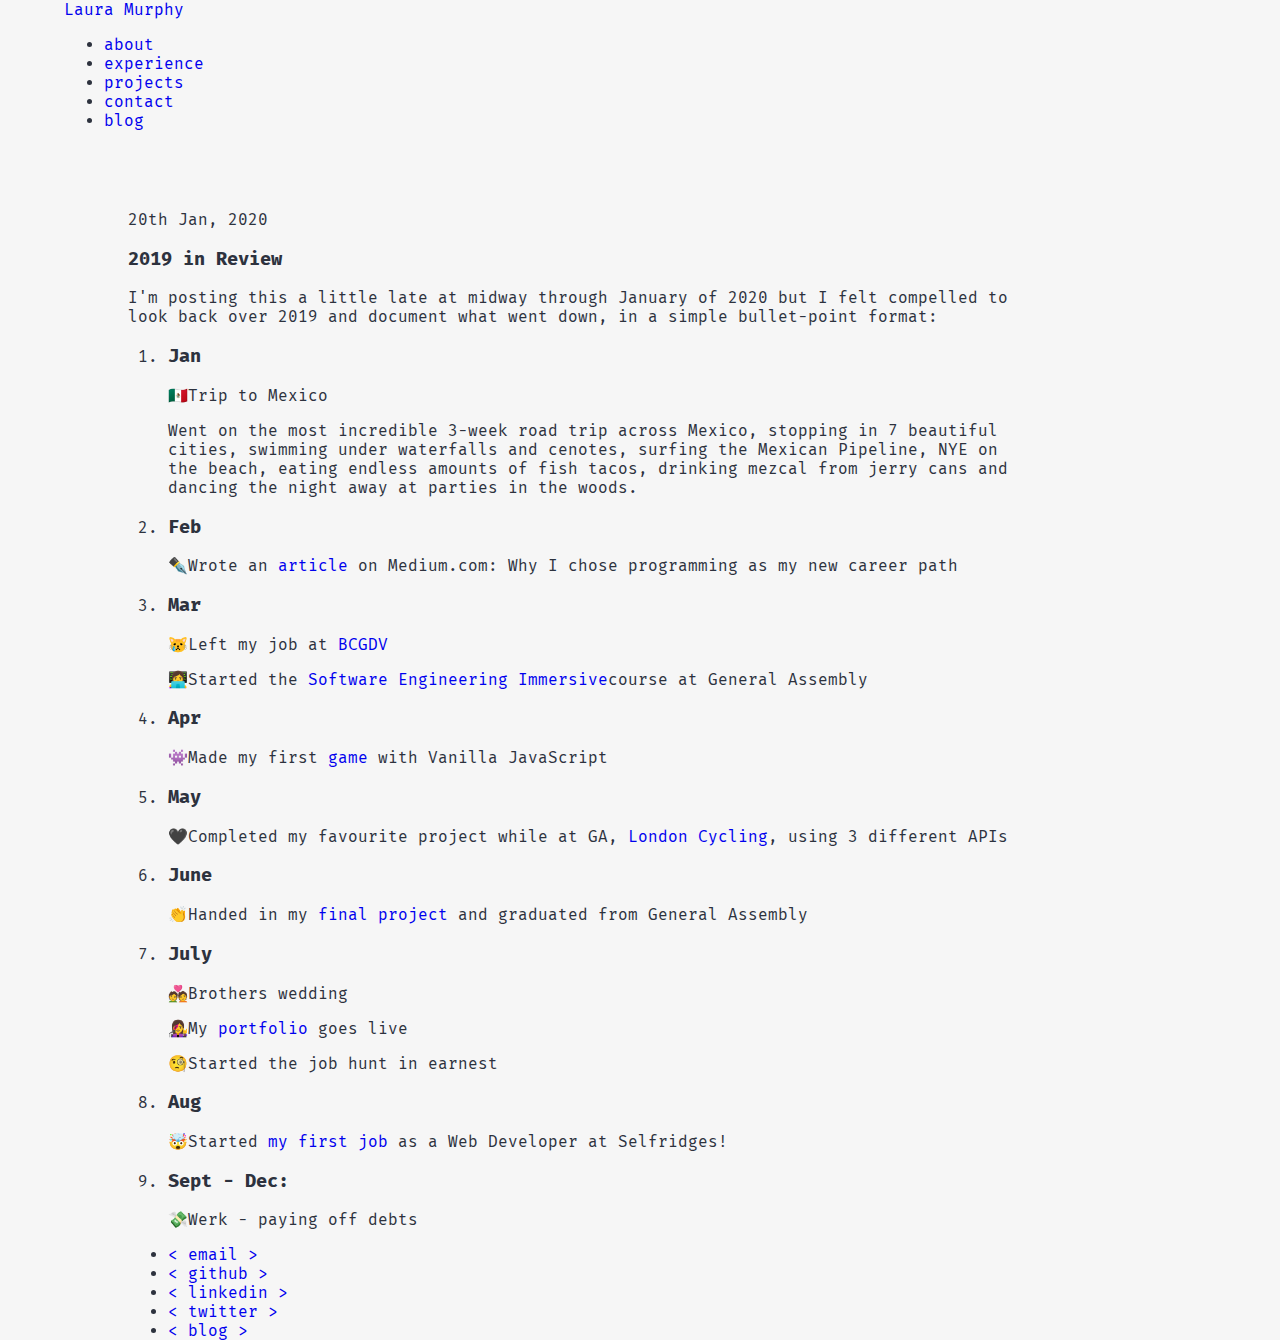
<file: blog/2019-review.html>
<!DOCTYPE html>
<html lang="en" dir="ltr">
  <head>
    <meta charset="utf-8">
    <title>Blog | Laura Murphy | London Web Developer</title>
    <link rel="stylesheet" type="text/css" href="../backup-style.css">
    <meta name="viewport" content="width=device-width, initial-scale=1">
  </head>
  <body>
    <!-- navbar -->
    <header id="navbar">
      <div class="logo"><a href="../index.html">Laura Murphy</a></div>
      <ul>
        <li><a class="about" href="../index.html#about">about</a></li>
        <li><a class="experience" href="../index.html#experience">experience</a></li>
        <li><a class="projects" href="../index.html#projects">projects</a></li>
        <li><a class="contact" href="../index.html#contact">contact</a></li>
        <li><a class="blog" href="blog.html">blog</a></li>
      </ul>
    </header>
    <main>
      <div class="blog-container">
        <article class="post-container">
          <header>
            <time datetime="Jan 20, 2020">20th Jan, 2020</time>
            <h3>2019 in Review</h3>
          </header>
          <div class="post-content">
            <p>I'm posting this a little late at midway through January of 2020 but I felt compelled to look back over 2019 and document what went down, in a simple bullet-point format:</p>
            <ol>
              <li>
                <h3>Jan</h3>
                <p>🇲🇽Trip to Mexico</p>
                <p>Went on the most incredible 3-week road trip across Mexico, stopping in 7 beautiful cities, swimming under waterfalls and cenotes, surfing the Mexican Pipeline, NYE on the beach, eating endless amounts of fish tacos, drinking mezcal from jerry cans and dancing the night away at parties in the woods.</p>
              </li>
              <li>
                <h3>Feb</h3>
                <p>✒️Wrote an <a href="https://medium.com/@laurahelenamurphy/why-i-chose-programming-as-my-new-career-path-b6c27749860f">article</a> on Medium.com: Why I chose programming as my new career path</p>
              </li>
              <li>
                <h3>Mar</h3>
                <p>😿Left my job at <a href="https://www.bcgdv.com/">BCGDV</a></p>
                <p>👩‍💻Started the <a href="https://generalassemb.ly/education/software-engineering-immersive/london">Software Engineering Immersive</a>course at General Assembly</p>
              </li>
              <li>
                <h3>Apr</h3>
                <p>👾Made my first <a href="http://laurahm.com/SEI-project-1/">game</a> with Vanilla JavaScript</p>
              </li>
              <li>
                <h3>May</h3>
                <p>🖤Completed my favourite project while at GA, <a href="http://laurahm.com/SEI-Project-2-React-Hackathon/#/">London Cycling</a>, using 3 different APIs</p>
              </li>
              <li>
                <h3>June</h3>
                <p>👏Handed in my <a href="https://lauras-travel-books.herokuapp.com/#/">final project</a> and graduated from General Assembly</p>
              </li>
              <li>
              <h3>July</h3>
                <p>💑Brothers wedding</p>
                <p>👩‍🎤My <a href="https://laurahm.com/">portfolio</a> goes live</p>
                <p>🧐Started the job hunt in earnest</p>
              </li>
              <li>
                <h3>Aug</h3>
                <p>🤯Started <a href="https://www.linkedin.com/in/lhmurphy/">my first job</a> as a Web Developer at Selfridges!</p>
              </li>
              <li>
                <h3>Sept - Dec:</h3>
                <p>💸Werk - paying off debts</p>
              </li>
            </ol>
          </div>
        </article>
      </div>
      <section id="contact"class="contact-wrapper">
        <ul>
          <li><a href="mailto:laurahelenamurphy@gmail.com">< email ></a></li>
          <li><a href="https://github.com/lhmurphy" target="_blank">< github ></a></li>
          <li><a href="https://www.linkedin.com/in/lhmurphy/" target="_blank">< linkedin ></a></li>
          <li><a href="https://twitter.com/lhm8" target="_blank">< twitter ></a></li>
          <li><a href="https://medium.com/@laurahelenamurphy/why-i-chose-programming-as-my-new-career-path-b6c27749860f" target="_blank">< blog ></a></li>
        </ul>
      </section>
    </main>
  </body>
</html>
</file>
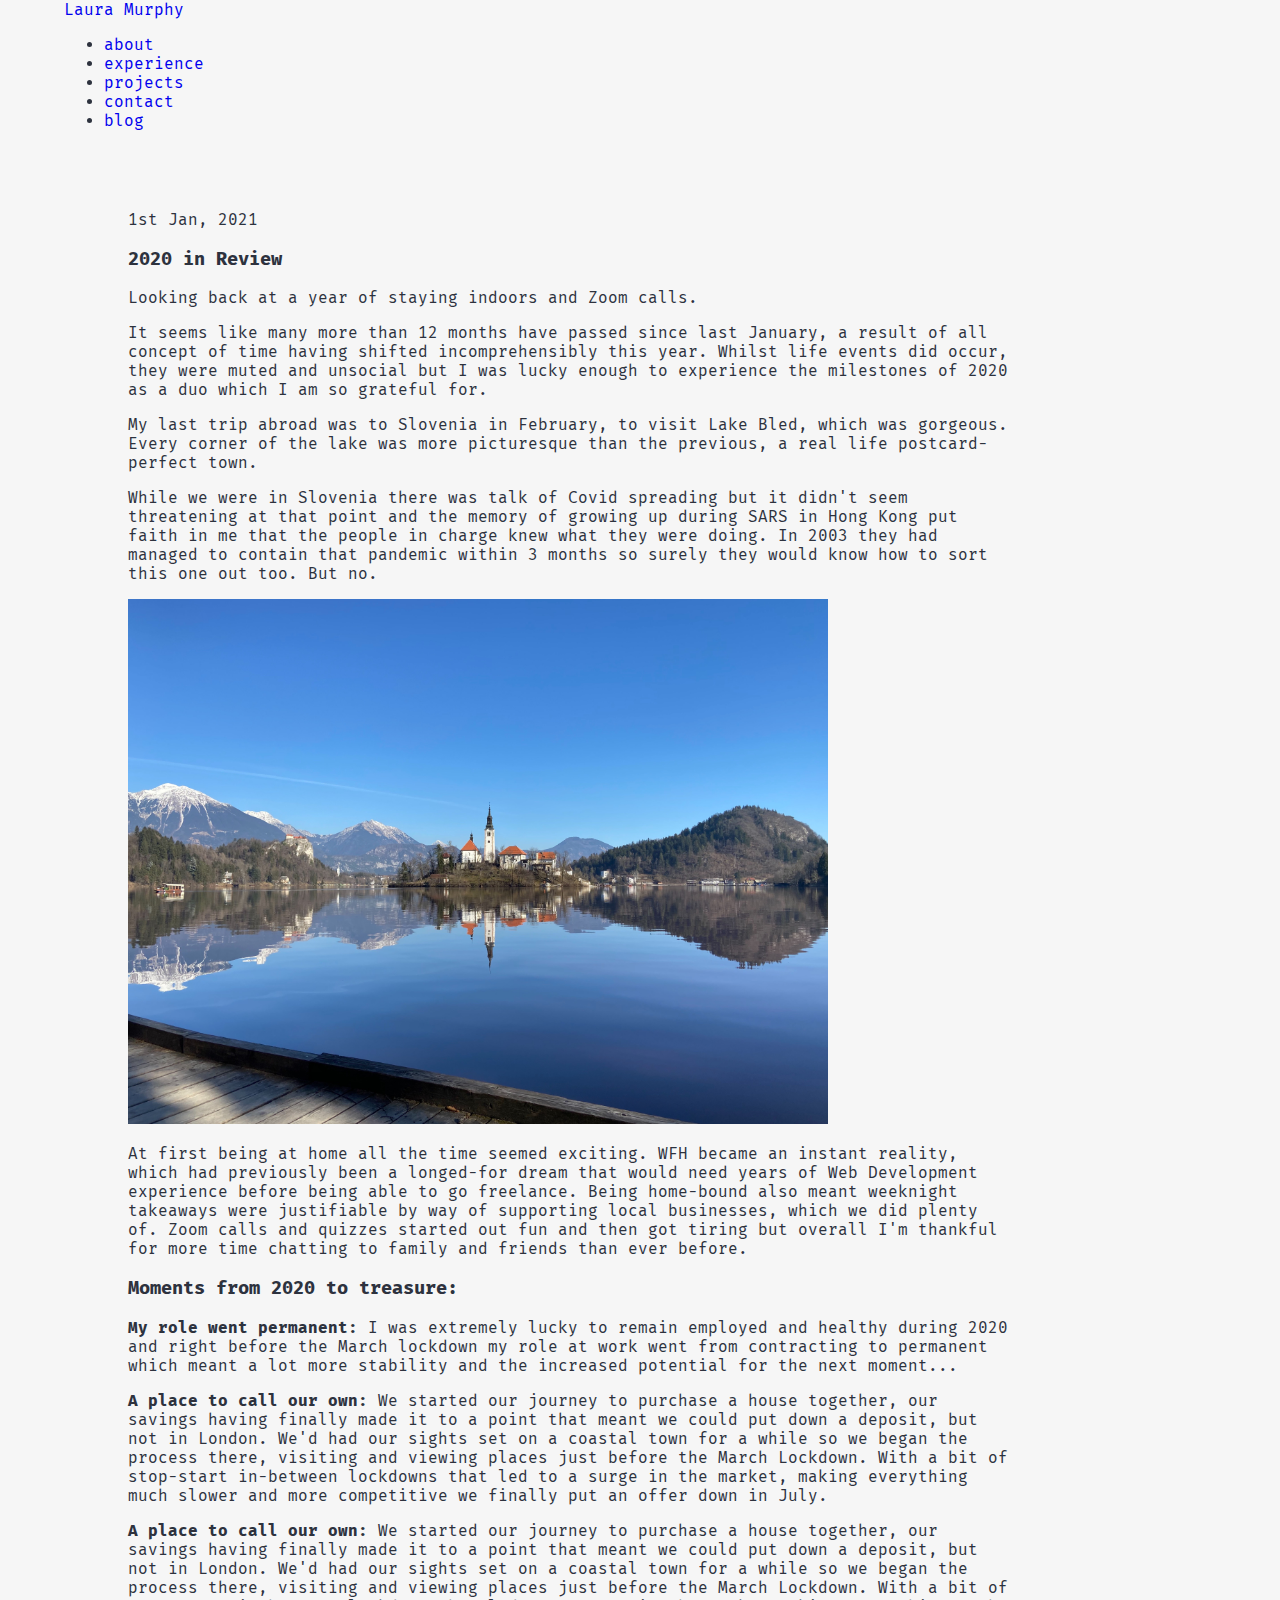
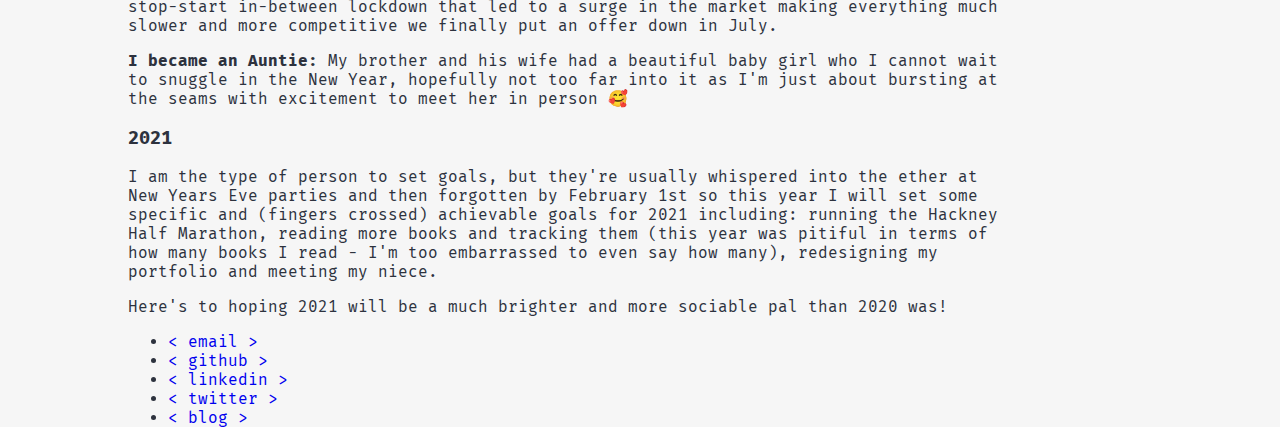
<file: blog/2020-review.html>
<!DOCTYPE html>
<html lang="en" dir="ltr">
  <head>
    <meta charset="utf-8">
    <title>Blog | Laura Murphy | London Web Developer</title>
    <link rel="stylesheet" type="text/css" href="../backup-style.css">
    <meta name="viewport" content="width=device-width, initial-scale=1">
  </head>
  <body>
    <!-- navbar -->
    <header id="navbar">
      <div class="logo"><a href="../index.html">Laura Murphy</a></div>
      <ul>
        <li><a class="about" href="../index.html#about">about</a></li>
        <li><a class="experience" href="../index.html#experience">experience</a></li>
        <li><a class="projects" href="../index.html#projects">projects</a></li>
        <li><a class="contact" href="../index.html#contact">contact</a></li>
        <li><a class="blog" href="blog.html">blog</a></li>
      </ul>
    </header>
    <main>
      <div class="blog-container">
        <article class="post-container">
          <header>
            <time datetime="Jan 20, 2020">1st Jan, 2021</time>
            <h3>2020 in Review</h3>
          </header>
          <div class="post-content">
            <p>
              Looking back at a year of staying indoors and Zoom calls.
            </p>
            <p>
              It seems like many more than 12 months have passed since last January, a result 
              of all concept of time having shifted incomprehensibly this year. Whilst life 
              events did occur, they were muted and unsocial but I was lucky enough to experience 
              the milestones of 2020 as a duo which I am so grateful for.
            </p>
            <p>
              My last trip abroad was to Slovenia in February, to visit Lake Bled, which was gorgeous. 
              Every corner of the lake was more picturesque than the previous, a real life postcard-perfect 
              town.
            </p>
            <p>
              While we were in Slovenia there was talk of Covid spreading but it didn't seem 
              threatening at that point and the memory of growing up during SARS in Hong Kong 
              put faith in me that the people in charge knew what they were doing. In 2003 they 
              had managed to contain that pandemic within 3 months so surely they would know 
              how to sort this one out too. But no.
            </p>
            <img class="blog-image" src="../images/lake-bled2.jpg" alt="lake bled">
            <p>
              At first being at home all the time seemed exciting. WFH became an instant reality, 
              which had previously been a longed-for dream that would need years of Web Development 
              experience before being able to go freelance. Being home-bound also meant weeknight 
              takeaways were justifiable by way of supporting local businesses, which we did 
              plenty of. Zoom calls and quizzes started out fun and then got tiring but overall 
              I'm thankful for more time chatting to family and friends than ever before.
            </p>
            <h3>
              Moments from 2020 to treasure:
            </h3>
            <p>
              <b>My role went permanent:</b> I was extremely lucky to remain employed and healthy during 
              2020 and right before the March lockdown my role at work went from contracting to 
              permanent which meant a lot more stability and the increased potential for the next moment...
            </p>
            <p>
            <b>A place to call our own:</b> We started our journey to purchase a house together, our savings 
              having finally made it to a point that meant we could put down a deposit, but not in London. 
              We'd had our sights set on a coastal town for a while so we began the process there, visiting 
              and viewing places just before the March Lockdown. With a bit of stop-start in-between 
              lockdowns that led to a surge in the market, making everything much slower and more competitive 
              we finally put an offer down in July. 
            </p>
            <p>
              <b>A place to call our own:</b> We started our journey to purchase a house together, our savings 
              having finally made it to a point that meant we could put down a deposit, but not in London. 
              We'd had our sights set on a coastal town for a while so we began the process there, visiting 
              and viewing places just before the March Lockdown. With a bit of stop-start in-between lockdown 
              that led to a surge in the market making everything much slower and more competitive we finally 
              put an offer down in July. 
            </p>
            <p>
              <b>I became an Auntie:</b> My brother and his wife had a beautiful baby girl who I cannot wait to snuggle 
              in the New Year, hopefully not too far into it as I'm just about  bursting at the seams with excitement 
              to meet her in person 🥰
            </p>
            <h3>
              2021
            </h3>
            <p>
              I am the type of person to set goals, but they're usually whispered into the ether at New Years 
              Eve parties and then forgotten by February 1st so this year I will set some specific and 
              (fingers crossed) achievable goals for 2021 including: running the Hackney 
              Half Marathon, reading more books and tracking them (this year was pitiful in terms of how many 
              books I read - I'm too embarrassed to even say how many), redesigning my portfolio and meeting 
              my niece. 
            </p>
            <p>
              Here's to hoping 2021 will be a much brighter and more sociable pal than 2020 was! 
            </p>
          </div>
        </article>
      </div>
      <section id="contact"class="contact-wrapper">
        <ul>
          <li><a href="mailto:laurahelenamurphy@gmail.com">< email ></a></li>
          <li><a href="https://github.com/lhmurphy" target="_blank">< github ></a></li>
          <li><a href="https://www.linkedin.com/in/lhmurphy/" target="_blank">< linkedin ></a></li>
          <li><a href="https://twitter.com/lhm8" target="_blank">< twitter ></a></li>
          <li><a href="https://medium.com/@laurahelenamurphy/why-i-chose-programming-as-my-new-career-path-b6c27749860f" target="_blank">< blog ></a></li>
        </ul>
      </section>
    </main>
  </body>
</html>
</file>
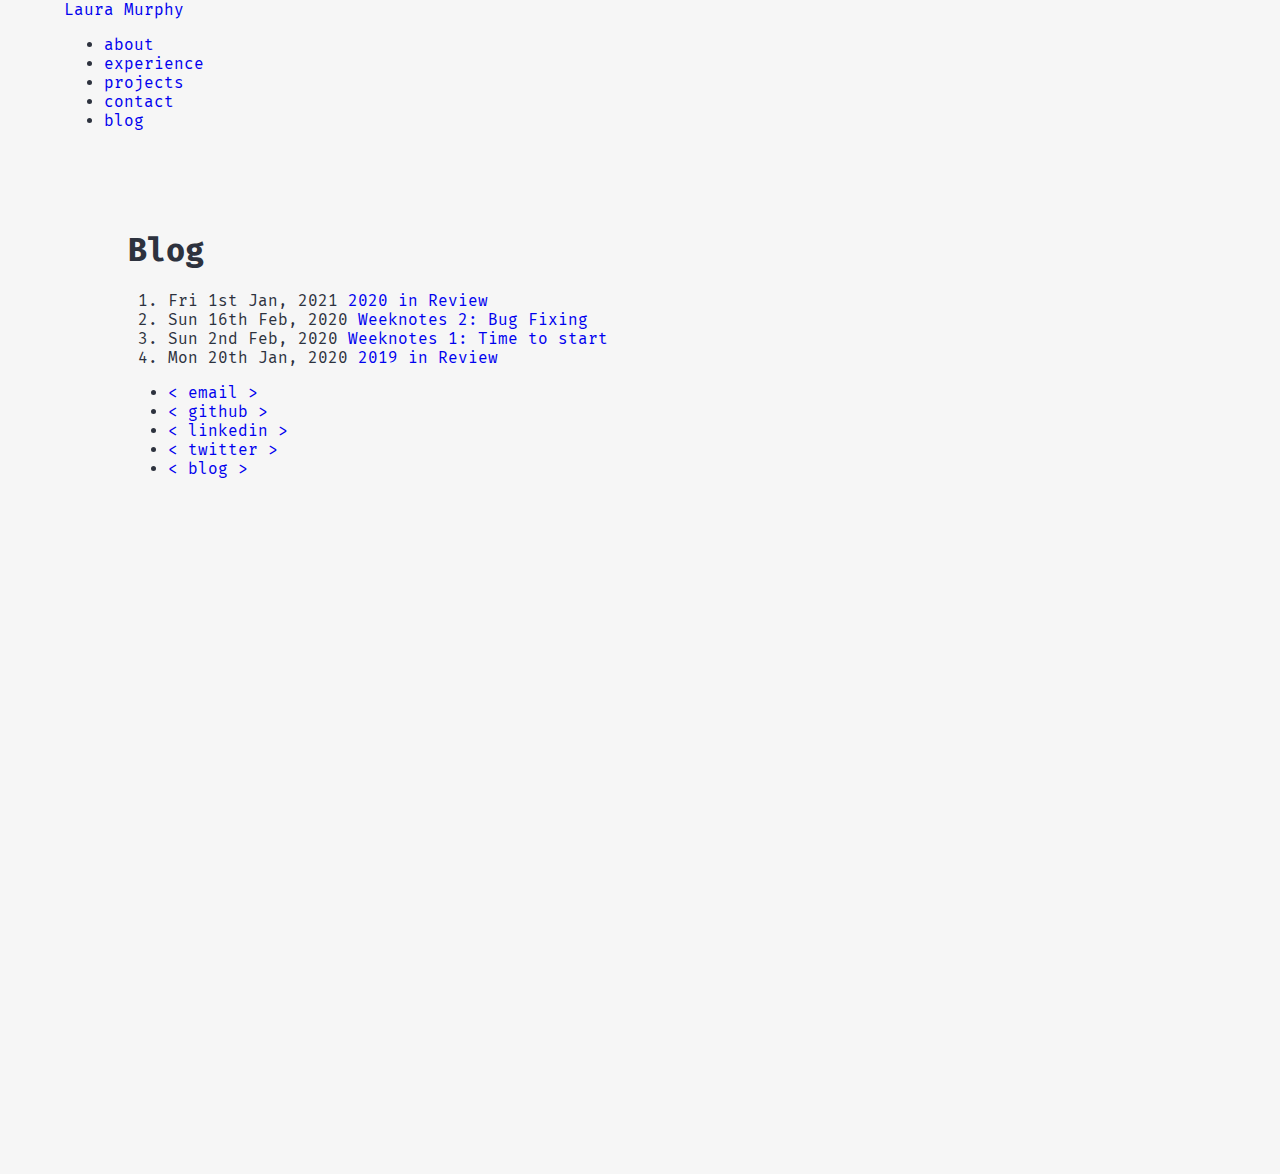
<file: blog/blog.html>
<!DOCTYPE html>
<html lang="en" dir="ltr">
  <head>
    <meta charset="utf-8">
    <title>Blog | Laura Murphy | London Web Developer</title>
    <link rel="stylesheet" type="text/css" href="../backup-style.css">
    <meta name="viewport" content="width=device-width, initial-scale=1">
  </head>
  <body>
    <!-- navbar -->
    <header id="navbar">
      <div class="logo"><a href="../index.html">Laura Murphy</a></div>
      <ul>
        <li><a class="about" href="../index.html#about">about</a></li>
        <li><a class="experience" href="../index.html#experience">experience</a></li>
        <li><a class="projects" href="../index.html#projects">projects</a></li>
        <li><a class="contact" href="../index.html#contact">contact</a></li>
        <li><a class="blog" href="blog.html">blog</a></li>
      </ul>
    </header>
    <main>
      <div class="blog-container b-landing-pg">
        <header>
          <h1>Blog</h1>
        </header>
        <div class="l-posts">
          <ol class="l-container">
            <li class="c-post-item">
              <time class="date">Fri 1st Jan, 2021</time>
              <a href="../blog/2020-review.html">2020 in Review</a>
            </li>
            <li class="c-post-item">
              <time class="date">Sun 16th Feb, 2020</time>
              <a href="../blog/weeknotes-2.html">Weeknotes 2: Bug Fixing</a>
            </li>
            <li class="c-post-item">
              <time class="date">Sun 2nd Feb, 2020</time>
              <a href="../blog/weeknotes-1.html">Weeknotes 1: Time to start</a>
            </li>
            <li class="c-post-item">
              <time class="date">Mon 20th Jan, 2020</time>
              <a href="../blog/2019-review.html">2019 in Review</a>
            </li>
          </ol>
        </div>
      </div>
      <section id="contact"class="contact-wrapper">
        <ul>
          <li><a href="mailto:laurahelenamurphy@gmail.com">< email ></a></li>
          <li><a href="https://github.com/lhmurphy" target="_blank">< github ></a></li>
          <li><a href="https://www.linkedin.com/in/lhmurphy/" target="_blank">< linkedin ></a></li>
          <li><a href="https://twitter.com/lhm8" target="_blank">< twitter ></a></li>
          <li><a href="https://medium.com/@laurahelenamurphy/why-i-chose-programming-as-my-new-career-path-b6c27749860f" target="_blank">< blog ></a></li>
        </ul>
      </section>
    </main>
  </body>
</html>
</file>
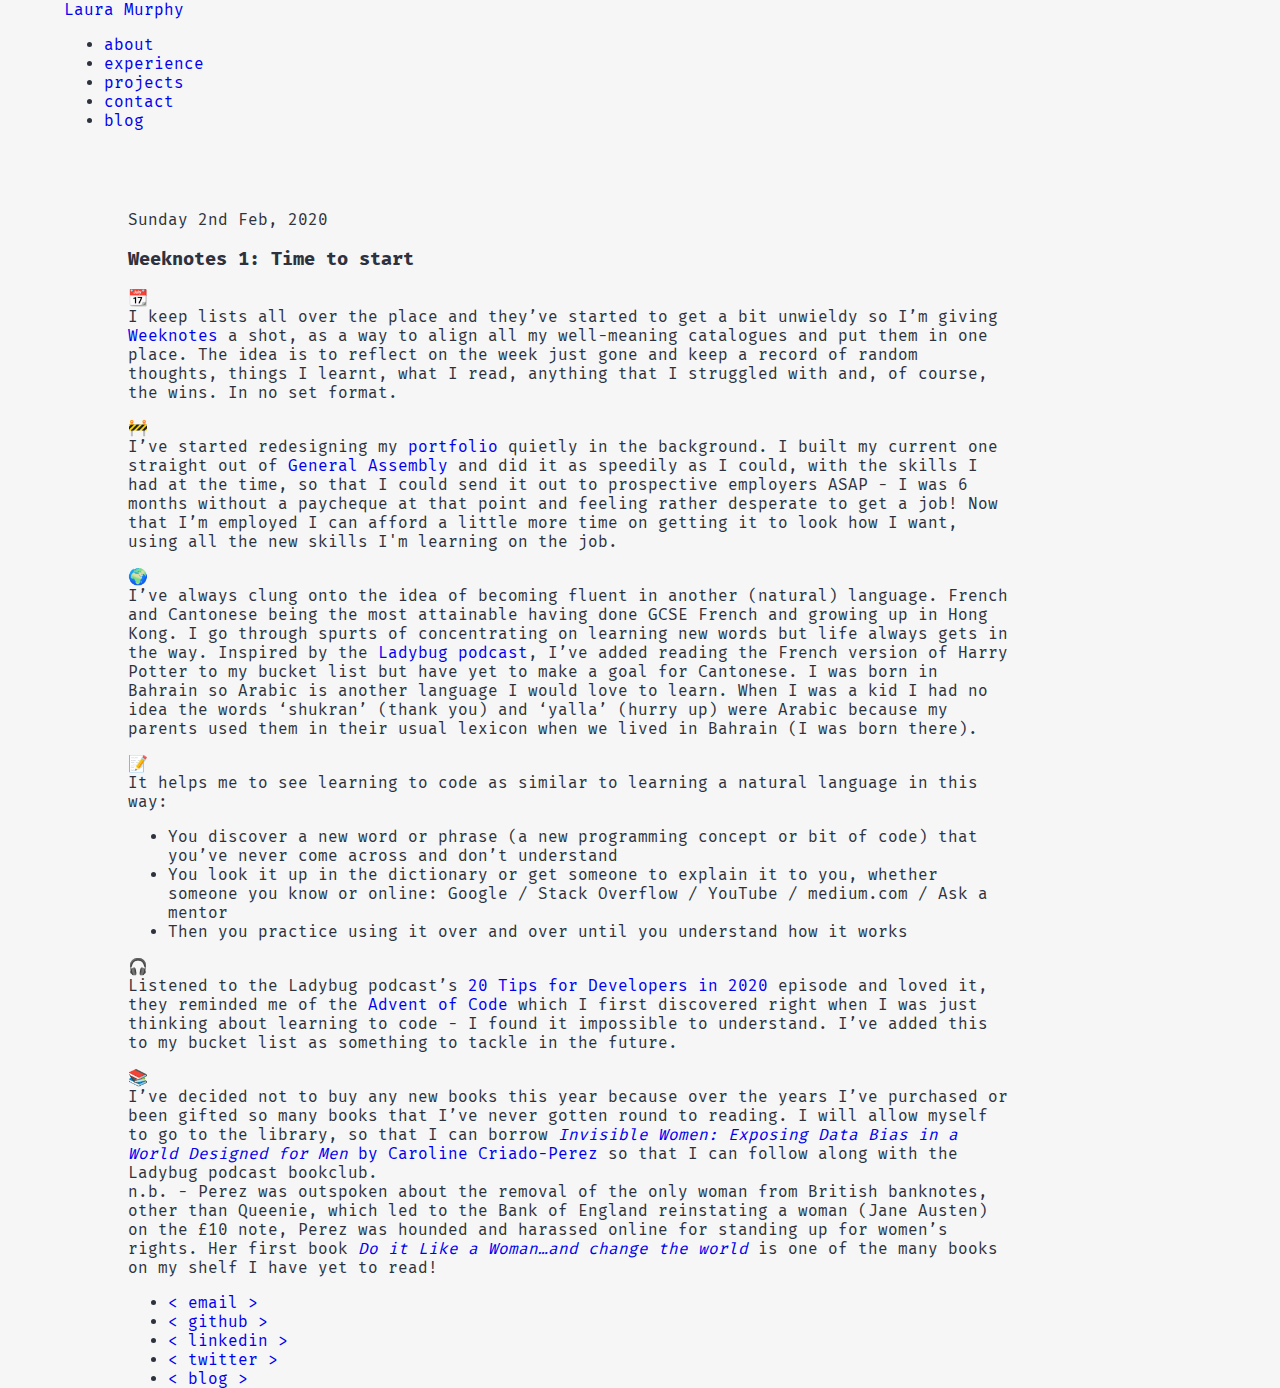
<file: blog/weeknotes-1.html>
<!DOCTYPE html>
<html lang="en" dir="ltr">
  <head>
    <meta charset="utf-8">
    <title>Blog | Laura Murphy | London Web Developer</title>
    <link rel="stylesheet" type="text/css" href="../backup-style.css">
    <meta name="viewport" content="width=device-width, initial-scale=1">
  </head>
  <body>
    <!-- navbar -->
    <header id="navbar">
      <div class="logo"><a href="../index.html">Laura Murphy</a></div>
      <ul>
        <li><a class="about" href="../index.html#about">about</a></li>
        <li><a class="experience" href="../index.html#experience">experience</a></li>
        <li><a class="projects" href="../index.html#projects">projects</a></li>
        <li><a class="contact" href="../index.html#contact">contact</a></li>
        <li><a class="blog" href="blog.html">blog</a></li>
      </ul>
    </header>
    <main>
      <div class="blog-container">
        <article class="post-container">
          <header>
            <time datetime="Feb 2, 2020">Sunday 2nd Feb, 2020</time>
            <h3>Weeknotes 1: Time to start</h3>
          </header>
          <div class="post-content">
            <p>
              📆 <br>
              I keep lists all over the place and they’ve started to get a bit
              unwieldy so I’m giving <a href="https://weeknot.es/what-on-earth-are-weeknotes-a81874c5cef9" target="_blank">Weeknotes</a>
              a shot, as a way to align all my well-meaning catalogues and put them in one place. The idea is to
              reflect on the week just gone and keep a record of random thoughts,
              things I learnt, what I read, anything that I struggled with and, of course,
              the wins. In no set format.</p>
            <p>
              🚧 <br>
              I’ve started redesigning my <a href="https://laurahm.com" target="_blank">portfolio</a>
              quietly in the background. I built my current one straight out of <a href="https://generalassemb.ly/education/software-engineering-immersive/london" target="_blank">General Assembly</a> and did it as speedily as
              I could, with the skills I had at the time, so that I could send it
              out to prospective employers ASAP - I was 6 months without a
              paycheque at that point and feeling rather desperate to get a job!
              Now that I’m employed I can afford a little more time on
              getting it to look how I want, using all the new skills I'm learning
              on the job.
            </p>
            <p>
              🌍 <br>
              I’ve always clung onto the idea of becoming fluent in another
              &#40;natural&#41; language. French and Cantonese being the most
              attainable having done GCSE French and growing up in Hong Kong.
              I go through spurts of concentrating on learning new words but
              life always gets in the way. Inspired by the <a href="https://www.ladybug.dev/" target="_blank">Ladybug podcast</a>, I’ve added reading
              the French version of Harry Potter to my bucket list but
              have yet to make a goal for Cantonese. I was born in Bahrain so
              Arabic is another language I would love to learn. When I was a kid
              I had no idea the words ‘shukran’ &#40;thank you&#41; and ‘yalla’
              &#40;hurry up&#41; were Arabic because my parents used them in
              their usual lexicon when we lived in Bahrain &#40;I was born there&#41;.
            </p>
            <p>
            📝 <br>
              It helps me to see learning to code as similar to learning a natural
              language in this way:
                <ul>
                <li>
                  You discover a new word or phrase &#40;a new programming
                  concept or bit of code&#41; that you’ve never come across and don’t understand
                </li>
                <li>
                  You look it up in the dictionary or get someone to explain
                  it to you, whether someone you know or online: Google / Stack
                  Overflow / YouTube / medium.com / Ask a mentor
                </li>
                <li>
                  Then you practice using it over and over until you understand
                  how it works
                </li>
              </ul>
            </p>
            <p>
             🎧 <br>
              Listened to the Ladybug podcast’s <a href="https://www.ladybug.dev/20-tips-for-devs" target="_blank">
              20 Tips for Developers in 2020</a> episode and loved it, they
              reminded me of the <a href="https://adventofcode.com/" target="_blank">Advent of Code</a> which I first discovered right
              when I was just thinking about learning to code - I found it impossible
              to understand. I’ve added this to my bucket list as something to
              tackle in the future.
            </p>
            <p>
            📚 <br>
              I’ve decided not to buy any new books this year because over the
              years I’ve purchased or been gifted so many books that I’ve never
              gotten round to reading. I will allow myself to go to the library,
              so that I can borrow <a href="https://www.waterstones.com/book/invisible-women/caroline-criado-perez/9781784741723" target="_blank">
              <i>Invisible Women: Exposing Data Bias in a World Designed for Men</i>
              by Caroline Criado-Perez</a> so that I can follow along with the
              Ladybug podcast bookclub. <br>
              n.b. - Perez was outspoken about the removal
              of the only woman from British banknotes, other than Queenie, which
              led to the Bank of England reinstating a woman &#40;Jane Austen&#41;
              on the £10 note, Perez was hounded and harassed online for
              standing up for women’s rights. Her first book <a href="https://www.waterstones.com/book/do-it-like-a-woman/caroline-criado-perez/9781846275814" target="_blank">
              <i>Do it Like a Woman…and change the world</i></a> is one of the many
              books on my shelf I have yet to read!
            </p>
          </div>
        </article>
      </div>
      <section id="contact"class="contact-wrapper">
        <ul>
          <li><a href="mailto:laurahelenamurphy@gmail.com">< email ></a></li>
          <li><a href="https://github.com/lhmurphy" target="_blank">< github ></a></li>
          <li><a href="https://www.linkedin.com/in/lhmurphy/" target="_blank">< linkedin ></a></li>
          <li><a href="https://twitter.com/lhm8" target="_blank">< twitter ></a></li>
          <li><a href="https://medium.com/@laurahelenamurphy/why-i-chose-programming-as-my-new-career-path-b6c27749860f" target="_blank">< blog ></a></li>
        </ul>
      </section>
    </main>
  </body>
</html>
</file>
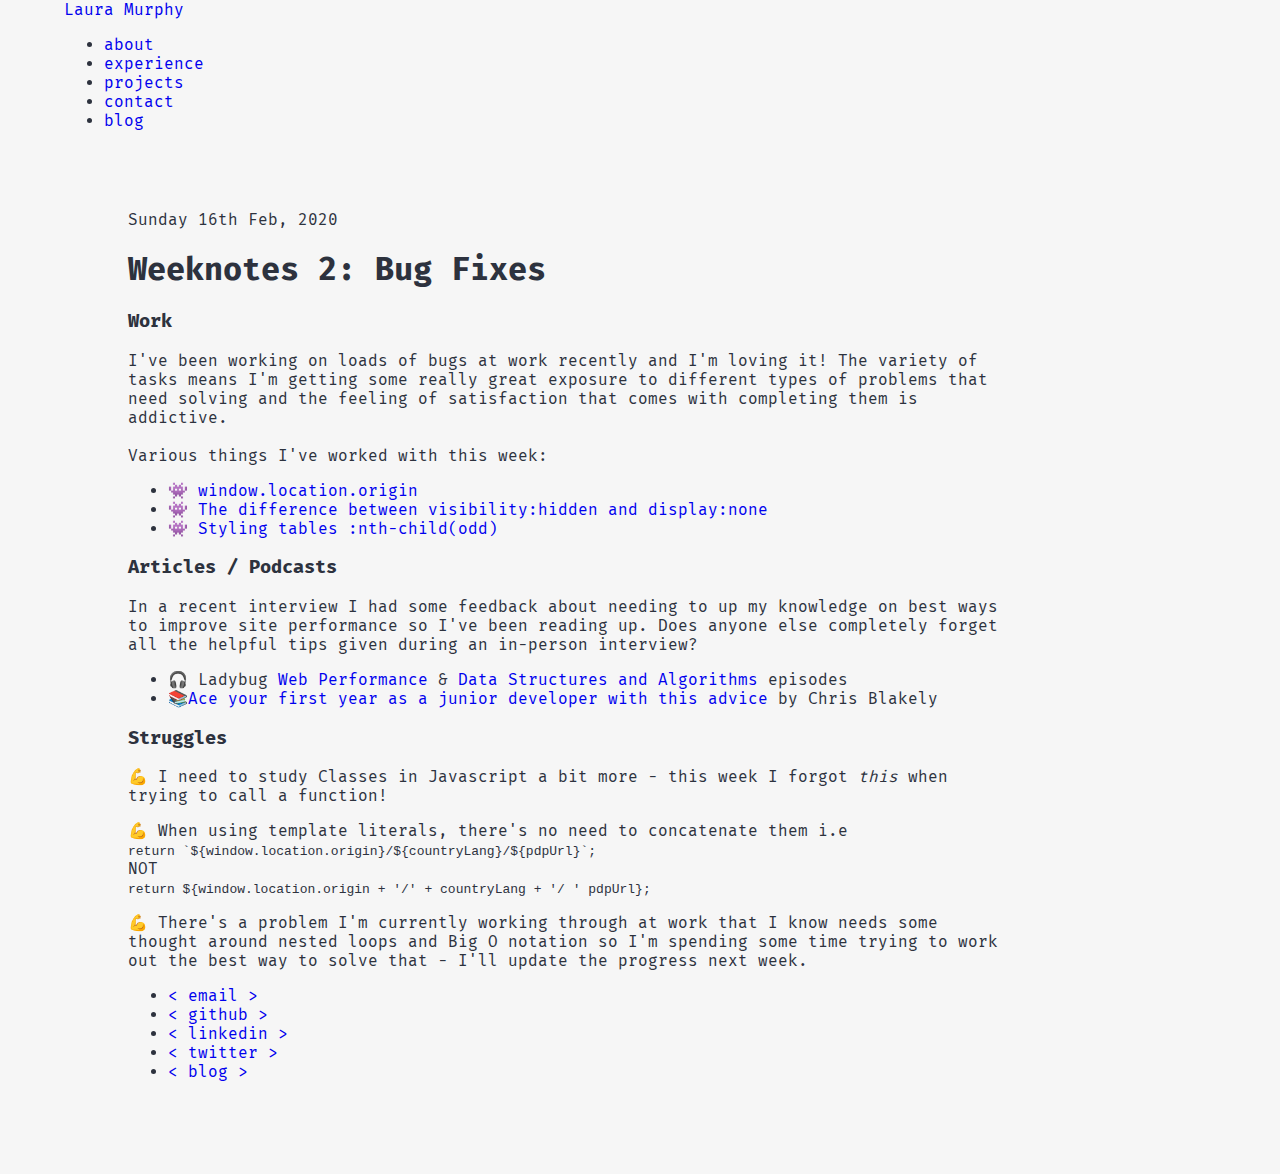
<file: blog/weeknotes-2.html>
<!DOCTYPE html>
<html lang="en" dir="ltr">
  <head>
    <meta charset="utf-8">
    <title>Blog | Laura Murphy | London Web Developer</title>
    <link rel="stylesheet" type="text/css" href="../backup-style.css">
    <meta name="viewport" content="width=device-width, initial-scale=1">
  </head>
  <body>
    <!-- navbar -->
    <header id="navbar">
      <div class="logo"><a href="../index.html">Laura Murphy</a></div>
      <ul>
        <li><a class="about" href="../index.html#about">about</a></li>
        <li><a class="experience" href="../index.html#experience">experience</a></li>
        <li><a class="projects" href="../index.html#projects">projects</a></li>
        <li><a class="contact" href="../index.html#contact">contact</a></li>
        <li><a class="blog" href="blog.html">blog</a></li>
      </ul>
    </header>
    <main>
      <div class="blog-container">
        <article class="post-container">
          <header>
            <time datetime="Feb 2, 2020">Sunday 16th Feb, 2020</time>
            <h1>Weeknotes 2: Bug Fixes</h1>
          </header>
          <div class="post-content">
            <h3>Work</h3>
            <p>I've been working on loads of bugs at work recently and I'm loving
              it! The variety of tasks means I'm getting some really great
              exposure to different types of problems that need solving and the feeling of
              satisfaction that comes with completing them is addictive.<br><br> Various things
              I've worked with this week:</p>
            <ul>
              <li>
                👾 <a href="https://developer.mozilla.org/en-US/docs/Web/API/Window/location" target="_blank">window.location.origin</a>
              </li>
              <li>
                👾 <a href="https://stackoverflow.com/questions/133051/what-is-the-difference-between-visibilityhidden-and-displaynone" target="_blank">The difference between visibility:hidden and display:none</a>
              </li>
              <li>
                👾 <a href="https://developer.mozilla.org/en-US/docs/Learn/CSS/Building_blocks/Styling_tables" target="_blank">Styling tables :nth-child&#40;odd&#41;</a>
              </li>
            </ul>
            <h3>Articles / Podcasts</h3>
            <p>In a recent interview I had some feedback about needing to up my
              knowledge on best ways to improve site performance so I've been
              reading up. Does anyone else completely forget all the helpful tips given during an in-person interview?</p>
            <ul>
              <li>🎧 Ladybug <a href="https://www.ladybug.dev/web-performance" target="_blank">Web Performance</a> & <a href="https://www.ladybug.dev/data-structures-and-algorithms" target="_blank">Data Structures and Algorithms</a> episodes</li>
              <li>📚<a href="https://www.chrisblakely.dev/ace-your-first-year-as-a-junior-developer-with-this-advice" target="_blank">Ace your first year as a junior developer with this advice</a> by Chris Blakely</li>
            </ul>
            <h3>Struggles</h3>
              <p>💪 I need to study Classes in Javascript a bit more - this week I forgot <i>this</i>
                when trying to call a function!
              </p>
              <p>💪 When using template literals, there's no need to concatenate them
                i.e <br>
                <code>return `$&#123;window.location.origin&#125;/$&#123;countryLang&#125;/$&#123;pdpUrl&#125;`;</code>
                <br> NOT <br>
                <code>return $&#123;window.location.origin + '/' + countryLang + '/ ' pdpUrl&#125;;</code>
              </p>
              <p>💪 There's a problem I'm currently working through at work that I know needs
                some thought around nested loops and Big O notation so I'm spending
                some time trying to work out the best way to solve that - I'll update the progress next week.
              </p>
        </article>
      </div>
      <section id="contact"class="contact-wrapper">
        <ul>
          <li><a href="mailto:laurahelenamurphy@gmail.com">< email ></a></li>
          <li><a href="https://github.com/lhmurphy" target="_blank">< github ></a></li>
          <li><a href="https://www.linkedin.com/in/lhmurphy/" target="_blank">< linkedin ></a></li>
          <li><a href="https://twitter.com/lhm8" target="_blank">< twitter ></a></li>
          <li><a href="https://medium.com/@laurahelenamurphy/why-i-chose-programming-as-my-new-career-path-b6c27749860f" target="_blank">< blog ></a></li>
        </ul>
      </section>
    </main>
  </body>
</html>
</file>
<file: backup-style.css>
@import url("https://fonts.googleapis.com/css?family=Fira+Mono&display=swap");
@import url("https://fonts.googleapis.com/css?family=Roboto+Condensed&display=swap");
@import url("https://fonts.googleapis.com/css?family=Open+Sans&display=swap");


@media only screen and (max-width: 600px) {
  body {
    background-color: lightblue;
  }
}

html {
  background-size: 30px;
  /* border: 15px solid; */
  background: #f6f6f6;
}

body {
  margin: 0em 4em;
  padding: 0;
  font-family: 'Fira Mono', monospace;
  height: 100%;
  color: #2d323e;
}

.header {
  display: flex;
  justify-content: space-between;
  padding: 10px;
  background: #f6f6f6;
}

.header__logo a {
  color: #2d323e;
  text-decoration: none;
  border-bottom: 2px solid #2d323e;
}

.header__logo a:hover {
  color: #2d323e;
  background: #ffdd01;
}

.header__list-items {
  margin: 0;
  display: flex;
}

.header__list-items li {
  list-style-type: none;
  padding-right: 20px;
}

.header__list-items li a {
  color: #2d323e;
  text-decoration: none;
  border-bottom: 2px solid #2d323e;
}

.header__list-items li a:hover {
  background: #ffdd01;
}

main {
  /* background: pink; */
  /* background-image: url(images/palm-tree.png); */
  /* background-size: 30px;  */
  padding: 4em;
  /* opacity: 0.3; */
  height: 100vh;
  /* margin-top: 4em; */
  width: calc(100vw - 400px);
  /* border: 2px solid #2d323e; */
}

.laura-img {
  width: 300px;
  z-index: 1;
  position: absolute;
  right: 8em;
  top: 180px;
  /* padding: 15px; */
  /* border: 2px solid #2d323e; */
  background-color: #f984a9;
  border-radius: 50%;
  box-shadow: 10px 10px 0 #FFACFC, 20px 20px 0 #F148FB, 30px 30px 0 #7122FA;
}

h2 {
  color: #2d323e;
  /* width: calc(100% - 200px);     */
  /* background-color: white; */
  position: absolute;
  width: 33%;
  padding: 50px 80px;
  /* border: 2px solid #2d323e; */
  font-size: 22px;
  line-height: 45px;
  top: 50px;
  color: #2d323e;
  /* background: #fce5ef; */
  box-shadow: 0 0 13px 0px #2d323e;
  background-color: white;
}

.small {
  font-size: 10px;
  line-height: 10px;
}

.asterisks {
  display: inline;
  vertical-align: super;
}

#counter {
  /* color: white; */
  position: absolute;
  right: 190px;
  top: 100px;
  cursor: pointer;
  top: 100px;
  /* border: 2px solid #f984a9; */
  /* box-shadow: 0 0 4px 1px grey; */
  padding: 10px;
  cursor: pointer;
  /* background-color: purple; */
  display: flex;
  background: #ffdd01;
  color: #2d323e;
  border: 2px solid #ffdd01;
}

#counter:hover {
  background: #f6f6f6;
  color: #f984a9;
  border: 2px solid #f984a9;
}

.contact-icons {
  position: absolute;
  right: 140px;
  top: 560px;
  cursor: pointer;
}

.contact-icon img {
  height: 40px;
  width: 40px;
  padding-right: 15px;
}
/* 
.blog {
  height: 300px;
  width: 15%;
  border: 2px solid #2d323e;
  position: absolute;
  right: 300px;
  background-color: white;
  top: 400px;
  padding: 50px;
  text-decoration: wavy underline violet; */
  /* background-image: url('images/palm-tree.png'); */
  /* opacity: 0.3; */
  /* background: #fce5ef; */
  /* color: #f984a9; */
  /* box-shadow: 0 0 13px 0px #2d323e; */
/* } */

span {
  border-bottom: 2px solid #2d323e;
}

span:hover {
  background-color: #ffdd01;
}

.selfridges {
  display: inline-block;
  border: 2px solid #ffdd01;
  padding: 0 5px;
}

.selfridges:hover {
  background: #ffdd01;;
}

.selfridges a {
  color: #2d323e;
}

.modal {
  display: none;
  position: absolute;
  right: 250px;
  border: 2px solid #2d323e;
  width: 30%;
  z-index: 2;
  background: white;
  padding: 20px;
  margin-top: 30px;
}

.cross {
  position: absolute;
  right: 20px;
  top: 10px;
  cursor: pointer;
  color: #2d323e;
}

a  {
  text-decoration: none;
}

.blog-image {
  max-width: 700px;
  text-align: center;
}

@media only screen and (min-width: 1240px) {
  /* * {
    border: 2px solid red;;
  } */
  h2 {
    max-width: 500px;
  }
  .blog {
    max-width: 300px;
  }
}

@media only screen and (min-width: 1240px) {

}

/* p {
  font-family: 'Open Sans', sans-serif;
  font-size: 15px;
  line-height: 1.7em;
  letter-spacing: 0.5px;
  margin: 0px;
}

#navbar {
  display: flex;
  position: fixed;
  width: 100vw;
  font-size: 25px;
  align-items: center;
  justify-content: space-between;
  height: 10vh;
  background-color: #2d323e;
  z-index: 2;
}

#navbar ul {
  display: flex;
  list-style: none;
  font-size: 20px;
}

#navbar li {
  padding: 0 30px;
}

#navbar h1 {
  display: flex;
  align-items: center;
}

#navbar a:link {
  color: #f984a9;
}

#navbar a:visited {
  color: #f984a9;
}

#navbar a:hover {
  color: #000000;
  background-color: violet;
  display: block;
  height: 100%;
}

#navbar-animate {
  background-color: yellow;
  font-size: 50px;
}

.logo {
  padding: 30px;
}

.container {
  font-size: 12px;
  flex-direction: column;
  flex-wrap: wrap;
}

.title {
  font-size: 45px;
  margin: 0;
  padding: 0;
}

.projects-title {
  font-size: 45px;
  padding: 80px 0 0px 40px;
}

.cover {
  display: flex;
  flex-direction: column;
  background-color: #000000;
  height: 100vh;
  width: 100vw;
}

.cover h2 {
  font-size: 25px;
  margin: 0 auto 250px auto;
  display: flex;
}

span {
  text-decoration: wavy underline violet;
  text-underline-position: under;
}

.intro {
  display: flex;
  flex-direction: column;
  height: 100vh;
  width: 100vw;
}

.intro img {
  max-width: 200px;
  border-radius: 50%;
  padding: 15px;
  border: 1px solid #e3a4b0;
  margin: 200px auto 80px auto;
}

.casual {
  background-image: url('images/pinkclouds.jpg');
  z-index: 1;
}

.switch {
  position: absolute;
  display: inline-block;
  width: 60px;
  height: 34px;
  margin: 500px 610px;
}

.switch input {
  opacity: 0;
  width: 0;
  height: 0;
}

.slider {
  position: absolute;
  cursor: pointer;
  top: 0;
  left: 0;
  right: 0;
  bottom: 0;
  background-color: #f984a9;
  -webkit-transition: .4s;
  transition: .4s;
}

.slider:before {
  position: absolute;
  content: "";
  height: 26px;
  width: 26px;
  left: 4px;
  bottom: 4px;
  background-color: white;
  -webkit-transition: .4s;
  transition: .4s;
}

input:checked + .slider {
  background-color: #ccc;
}

input:focus + .slider {
  box-shadow: 0 0 1px #ccc;
}

input:checked + .slider:before {
  -webkit-transform: translateX(26px);
  -ms-transform: translateX(26px);
  transform: translateX(26px);
}

.slider.round {
  border-radius: 34px;
}

.slider.round:before {
  border-radius: 50%;
}

.clouds {
  position: absolute;
}

.about-section {
  display: flex;
  flex-direction: row;
  justify-content: space-evenly;
  padding: 75px 30px 30px 30px;
}

.about-img {
  max-width: 35%;
  margin: auto 0;
}

.about-img:hover {
  cursor: pointer;
  animation: shake 0.5s;
}

.fa-arrow-left:before {
    font-size: 0.5em;
}

@keyframes shake {
  0% { transform: translate(1px, 1px) rotate(0deg); }
  10% { transform: translate(-1px, -2px) rotate(-1deg); }
  20% { transform: translate(-3px, 0px) rotate(1deg); }
  30% { transform: translate(3px, 2px) rotate(0deg); }
  40% { transform: translate(1px, -1px) rotate(1deg); }
  50% { transform: translate(-1px, 2px) rotate(-1deg); }
  60% { transform: translate(-3px, 1px) rotate(0deg); }
  70% { transform: translate(3px, 1px) rotate(-1deg); }
  80% { transform: translate(-1px, -1px) rotate(1deg); }
  90% { transform: translate(1px, 2px) rotate(0deg); }
  100% { transform: translate(1px, -2px) rotate(-1deg); }
}

.bounce {
	-moz-animation: bounce 3s infinite;
	-webkit-animation: bounce 3s infinite;
	animation: bounce 3s infinite;
}

.about-img img {
  width: 100%;
  justify-content: center;
  border-radius: 10%;
}

.about-content {
  color: #2d323e;
  border-radius: 60px;
  border: 2px solid #f984a9;
  padding: 30px;
  max-width: 50%;
  justify-content: center;
  background-color: white;
  margin: auto 0;
}

.about-content p:nth-child(3) {
  margin-left: 40px;
}

.about-content h2 {
  color: #f984a9;

}

.about-wrapper .title {
  padding: 80px 0 0px 40px;
}

.skills .title {
  padding: 80px 0 40px 40px;
}

.icons {
  display: flex;
  flex-wrap: wrap;
  justify-content: space-between;
  padding: 10px 30px;
  background-color: #2d323e;
}

.skills ul {
  list-style-type: none;
}

.skills li {
  display: flex;
  flex-direction: column;
  text-align: center;
}

.icons i {
  font-size: 5em;
}

h3 {
  font-weight: 700;
  font-size: 16px;
  text-decoration: wavy underline violet;
  text-underline-position: under;
}

h4 {
  font-weight: 600;
  font-size: 13px;
}

.experience-wrapper {
  padding: 80px 40px 0 40px;
  height: 100%
}

.experience-content {
  display: flex;
}

.experience-box {
  width: 30%;
  margin: auto;
  border-radius: 30px;
  padding: 15px;
  height: 550px;
  width: 330px;
  color: #2d323e;
}

.experience-content img {
  max-height: 70px;
}

.projects-wrapper {
  color: #000000;
  display: flex;
  flex-direction: column;
  width: 90vw;
  margin: auto;
}

.projects p {
  max-width: 400px;
  margin: auto;
}

.project-box {
  display: flex;
  margin: 20px 50px;
}

.project-box img {
  max-width: 350px;
  position: relative;
  box-shadow:
   10px 10px 0 #FFACFC,
   20px 20px 0 #F148FB,
   30px 30px 0 #7122FA;
}

.project-box-right {
  margin: auto 70px;
  height: 100%;
}

.project-box-left {
  margin: auto;
}

.projects-wrapper h4 {
  color: grey;
}

.projects-wrapper a:link {
  color: black;
}

.projects-wrapper a:visited {
  color: black;
}

.projects-wrapper a:hover {
  color: white;
  background-color: #f984a9;
}

.contact-wrapper {
  padding: 30px 30px;
  color: white;
}

.contact-wrapper ul {
  display: flex;
  justify-content: space-around;
  list-style-type: none;
  padding: 0;
  margin: 0;
}

.contact-wrapper li {
  font-size: 15px;
}


.contact-wrapper a:link {
  color: black;
}

.contact-wrapper a:visited {
  color: black;
}

.contact-wrapper a:hover {
  color: white;
  background-color: #f984a9;
}

hr {
  border: 0;
  height: 1px;
  width: 100%;
  background-image: linear-gradient(to right, rgba(0,0,0,0), #e3a4b0, rgba(0,0,0,0));
}


.blog-container {
  padding: 100px 0;
}

.blog-container header {
  padding-bottom: 25px;
  text-align: center;
}

.blog-container ol {
  list-style: none;
}

.b-landing-pg {
  height: 60vh;
}

.post-content {
  width: 60%;
  margin: auto;
}

.post-content > p {
  margin: 0px;
}

.post-content > ol {
  list-style: none;
  margin-left: -40px;
}

.post-content > li {
  padding: 0;
}

.post-content > ul {
  line-height: 1.5rem;
}

.l-posts {
  width: 60%;
  margin: auto;
}

.c-post-item {
  padding-bottom: 30px;
}

.date {
  display: inline-block;
  min-width: 200px;
  padding-right: 10px;
}

code {
  color: black;
  background-color: #eee;
  border-radius: 3px;
  font-family: courier, monospace;
  padding: 0 3px;
}



/* KEYFRAMES */

/* Image shake */

@keyframes shake {
  0% { transform: translate(1px, 1px) rotate(0deg); }
  10% { transform: translate(-1px, -2px) rotate(-1deg); }
  20% { transform: translate(-3px, 0px) rotate(1deg); }
  30% { transform: translate(3px, 2px) rotate(0deg); }
  40% { transform: translate(1px, -1px) rotate(1deg); }
  50% { transform: translate(-1px, 2px) rotate(-1deg); }
  60% { transform: translate(-3px, 1px) rotate(0deg); }
  70% { transform: translate(3px, 1px) rotate(-1deg); }
  80% { transform: translate(-1px, -1px) rotate(1deg); }
  90% { transform: translate(1px, 2px) rotate(0deg); }
  100% { transform: translate(1px, -2px) rotate(-1deg); }
}


/* Left arrow bounce */

@-webkit-keyframes bounce {
  0%,
  20%,
  50%,
  80%,
  100% {
    -webkit-transform: translateX(0);
    transform: translateX(0);
  }
  40% {
    -webkit-transform: translateX(30px);
    transform: translateX(30px);
  }
  60% {
    -webkit-transform: translateX(15px);
    transform: translateX(15px);
  }
}
@-moz-keyframes bounce {
  0%,
  20%,
  50%,
  80%,
  100% {
    transform: translateX(0);
  }
  40% {
    transform: translateX(30px);
  }
  60% {
    transform: translateX(15px);
  }
}

@keyframes bounce {
  0%,
  20%,
  50%,
  80%,
  100% {
    -ms-transform: translateX(0);
    transform: translateX(0);
  }
  40% {
    -ms-transform: translateX(30px);
    transform: translateX(30px);
  }
  60% {
    -ms-transform: translateX(15px);
    transform: translateX(15px);
  }
}



/* RESPONSIVE */

/* navbar  */

@media screen and (max-width: 800px)
.topnav a.icon {
    float: right;
    display: block;
}

/* cover */

@media screen and (max-width: 800px) {
  main {
    padding-top: 80px;
  }

  #navbar {
  height: 50px;
  width: 100vw;
  font-size: 10px;
  }

  #navbar li {
    padding: 0 5px;
  }

  #navbar ul {
    padding: 0 10px 0 0;
    font-size: 10px;
  }

  .cover {
    height: 800px;
  }

  .intro img {
    max-width: 200px;
  }

  .cover h2 {
    font-size: 20px;
    text-align: center;
  }

  .about-content {
    max-width: 100%;
  }

  .about-img {
    display: none;
  }

  .bounce {
    display: none;
  }

  .about-content:nth-child(3) {
    display: none;
  }

  .skills .title {
    padding: 45px 0 40px 40px;
  }

  .skills ul {
    padding: 15px;
  }

  .skills li {
    padding: 5px;
  }

  .experience-content {
    display: block;
  }

  .experience-box {
    margin: auto;
    padding: 30px 0;
    width: 100%;
    height: fit-content;
  }

  .project-box {
    display: block;
    margin: 20px 0;
  }

  .project-box img {
    max-width: 95%;
  }

  .projects-wrapper {
    max-width: 100%;
    padding: 40px 20px 0 20px;
  }

  .project-box-right {
    margin: 60px 0 40px 0;
  }

  .contact-wrapper {
  text-align: center;
  }

  .contact-wrapper ul {
    display: block;
  }

  .bounce {
    display: none;
  }

  .blog-container {
    padding: 0 0 100px 0;
  }

  .l-posts {
    width: 70%;
    margin: auto;
}

}
</file>
